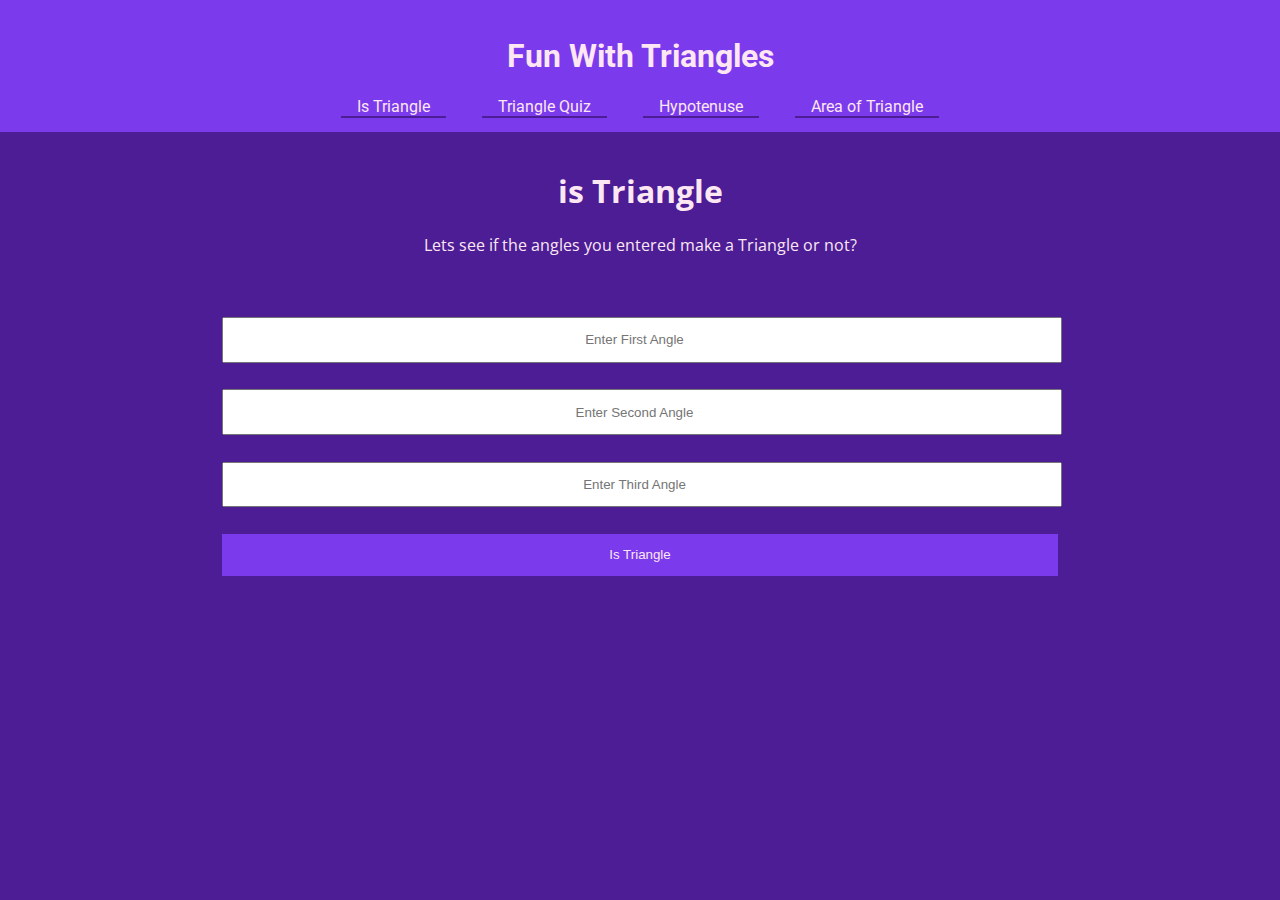
<file: index.html>
<!DOCTYPE html>
<html>
  <head>
    <title>TryAngle</title>
    <meta name="viewport" content="width=device-width, initial-scale=1.0" />
    <meta charset="UTF-8" />
    <link rel="stylesheet" href="styles.css" />
  </head>

  <body>
    <header>
      <h1>Fun With Triangles</h1>
      <a href="/">Is Triangle</a>
      <a href="/quiz.html">Triangle Quiz</a>
      <a href="/hypotenuse.html">Hypotenuse</a>
      <a href="/area-of-triangle.html">Area of Triangle</a>
    </header>
    <div class="container">
      <h1>is Triangle</h1>
      <p>Lets see if the angles you entered make a Triangle or not?</p>
      <div class="input-div">
        <input id="angle" type="number" placeholder="enter first angle" />

        <input id="angle" type="number" placeholder="enter second angle" />

        <input id="angle" type="number" placeholder="enter third angle" />
        <button id="is-triangle">Is Triangle</button>
        <h2 id="is-triangle-result"></h2>
      </div>
    </div>
    <script src="istriangle.js"></script>
  </body>
</html>
</file>
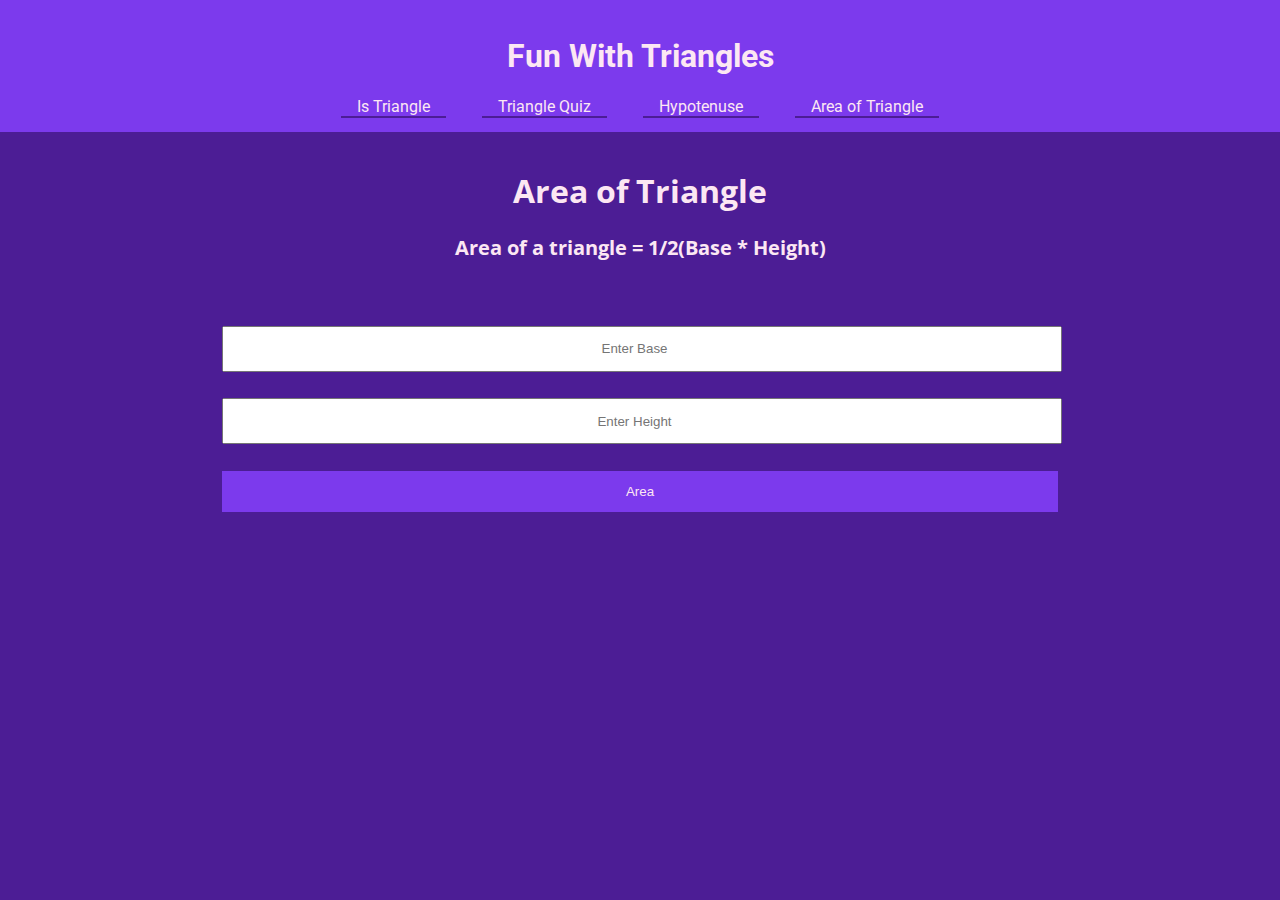
<file: area-of-triangle.html>
<!DOCTYPE html>
<html>
  <head>
    <title>TryAngle</title>
    <meta name="viewport" content="width=device-width, initial-scale=1.0" />
    <meta charset="UTF-8" />
    <link rel="stylesheet" href="styles.css" />
  </head>

  <body>
    <header>
      <h1>Fun With Triangles</h1>
      <a href="/">Is Triangle</a>
      <a href="/quiz.html">Triangle Quiz</a>
      <a href="/hypotenuse.html">Hypotenuse</a>
      <a href="/area-of-triangle.html">Area of Triangle</a>
    </header>
    <div class="container">
      <h1>Area of Triangle</h1>
      <p style="font-size: 1.25rem; font-weight: bold;">
        Area of a triangle = 1/2(Base * Height)
      </p>
      <div class="input-div">
        <input id="base" type="number" placeholder="enter Base" />

        <input id="height" type="number" placeholder="enter Height" />

        <button id="calculate-area">Area</button>
        <h2 id="area-result"></h2>
      </div>
    </div>

    <script src="area-of-triangle.js"></script>
    </div>
  </body>
</html>
</file>
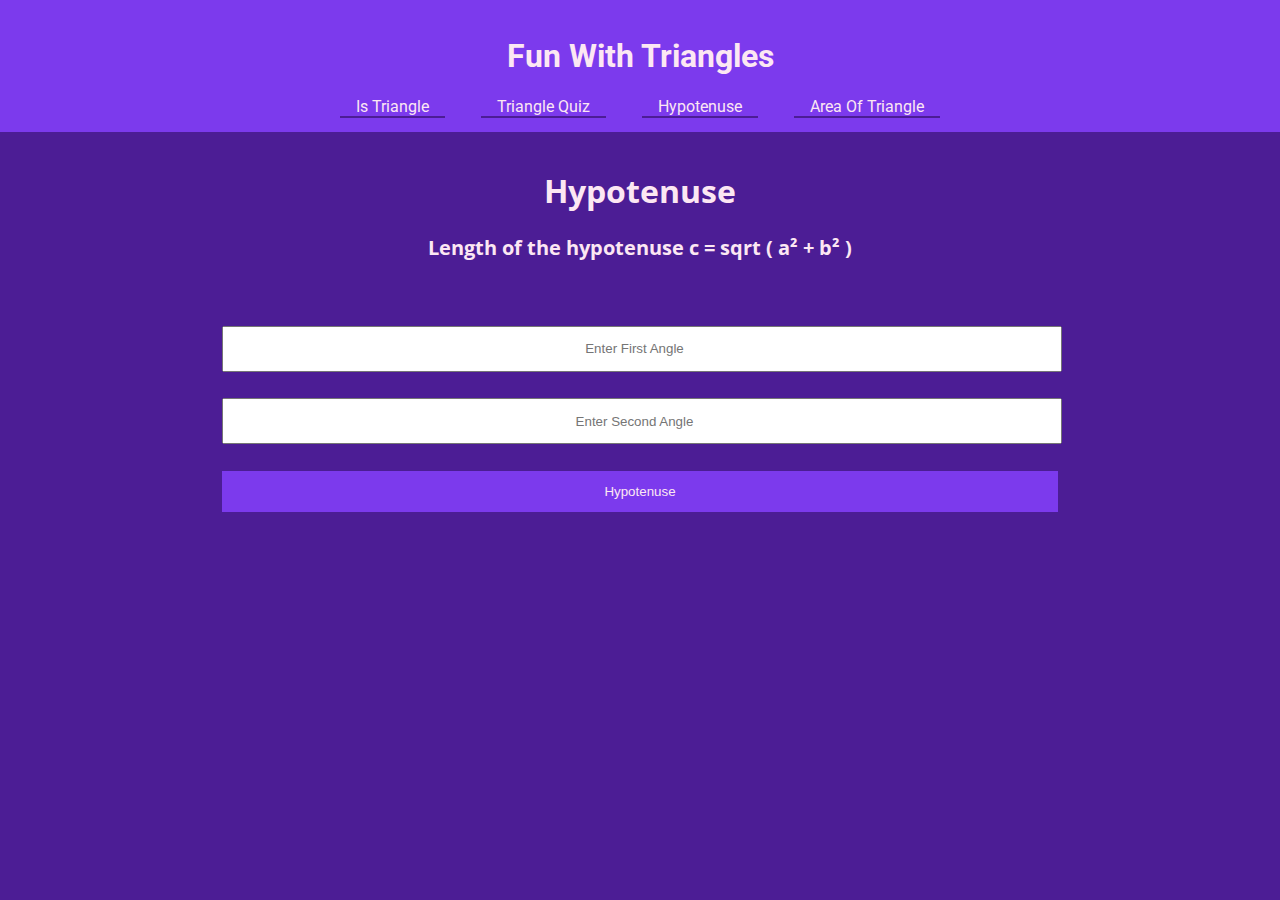
<file: hypotenuse.html>
<!DOCTYPE html>
<html>
  <head>
    <title>TryAngle</title>
    <meta name="viewport" content="width=device-width, initial-scale=1.0" />
    <meta charset="UTF-8" />
    <link rel="stylesheet" href="styles.css" />
  </head>

  <body>
    <header>
      <h1>Fun With Triangles</h1>
      <a href="/">Is Triangle</a>
      <a href="/quiz.html">Triangle Quiz</a>
      <a href="/hypotenuse.html">Hypotenuse</a>
      <a href="/area-of-triangle.html">Area Of Triangle</a>
    </header>
    <div class="container">
      <h1>Hypotenuse</h1>
      <p style="font-size: 1.25rem; font-weight: bold;">
        Length of the hypotenuse c = sqrt ( a² + b² )
      </p>
      <div class="input-div">
        <input id="angle" type="number" placeholder="enter first angle" />

        <input id="angle" type="number" placeholder="enter second angle" />

        <button id="calculate-hypotenuse">Hypotenuse</button>
        <h2 id="hypotenuse-result"></h2>
      </div>
    </div>

    <script src="hypotenuse.js"></script>
  </body>
</html>
</file>
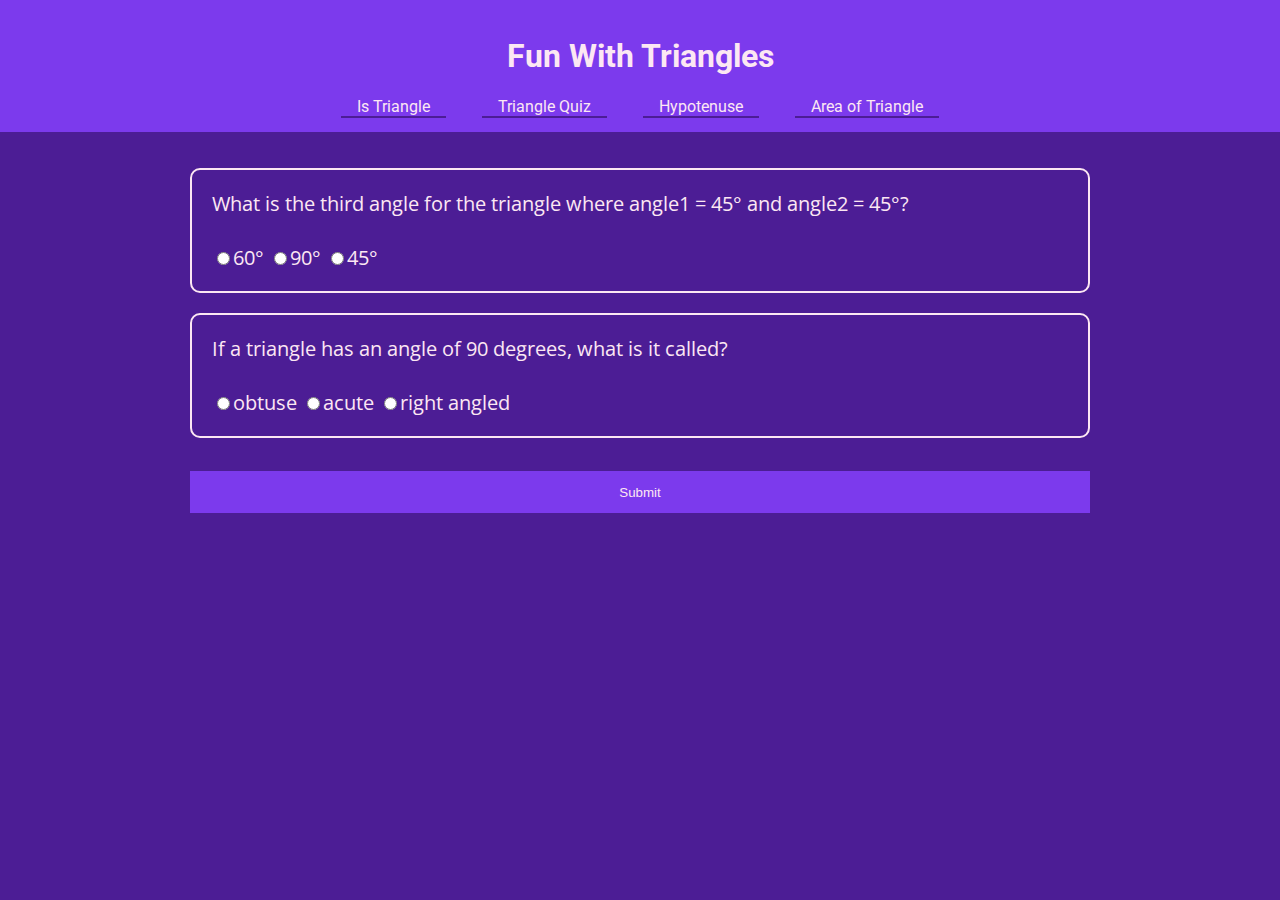
<file: quiz.html>
<!DOCTYPE html>
<html>
  <head>
    <title>TryAngle</title>
    <meta name="viewport" content="width=device-width, initial-scale=1.0" />
    <meta charset="UTF-8" />
    <link rel="stylesheet" href="styles.css" />
  </head>

  <body>
    <header>
      <h1>Fun With Triangles</h1>
      <a href="/">Is Triangle</a>
      <a href="/quiz.html">Triangle Quiz</a>
      <a href="/hypotenuse.html">Hypotenuse</a>
      <a href="/area-of-triangle.html">Area of Triangle</a>
    </header>
    <div class="container">
      <form class="quiz-form">
        <p class="ques">
          What is the third angle for the triangle where angle1 = 45° and angle2
          = 45°?
          <br />
          <br />
          <input type="radio" value="60°" name="ques1" />60°
          <input type="radio" value="90°" name="ques1" />90°
          <input type="radio" value="45°" name="ques1" />45°
        </p>

        <p class="ques">
          If a triangle has an angle of 90 degrees, what is it called?
          <br />
          <br />
          <input type="radio" value="obtuse" name="ques2" />obtuse
          <input type="radio" value="acute" name="ques2" />acute
          <input type="radio" value="right angled" name="ques2" />right angled
        </p>
      </form>
      <button type="submit" id="submitBtn">Submit</button>

      <h2 class="result"></h2>
    </div>
    <script src="quiz.js"></script>
  </body>
</html>
</file>
<file: styles.css>
@import url("https://fonts.googleapis.com/css2?family=Roboto:wght@700&display=swap");
@import url("https://fonts.googleapis.com/css2?family=Open+Sans:wght@300&display=swap");

:root {
  --bg-color: #4C1D95;
  --text-color: #fce7f3;
  --header-color: #7C3AED;
}

body {
  font-family: sans-serif;
  margin: 0;
  padding: 0;
  box-sizing: border-box;
  background-color: var(--bg-color);
  color: var(--text-color);
  text-align: center;
}

header {
  margin: 0;
  padding: 1em;
  background-color: var(--header-color);
  font-family: "Roboto", sans-serif;
}
a {
  margin: 0em 1em;
  color: var(--text-color);
  text-decoration: none;
  border-bottom: 2px solid var(--bg-color);
  padding: 0em 1em;
}

.container {
  margin: auto;
  padding: 1em;
  max-width: 900px;
  font-family: "Open Sans", sans-serif;
  /* border: 2px solid yellow; */
}
/* is triangle */

.input-div {
  /* border: 5px solid green; */
  padding: 2em;
  text-align: center;
}

#angle,
#is-triangle,
#submitBtn,
#calculate-hypotenuse,
#base,
#height,
#calculate-area {
  padding: 1em 0em;
  max-width: 100%;
  width: 100%;
  margin: 1em 0em;
  text-align: center;
  text-transform: capitalize;
  outline: none;
}

#is-triangle,
#submitBtn,
#calculate-hypotenuse,
#calculate-area {
  background-color: var(--header-color);
  border: none;
  color: var(--text-color);
}

/* Triangle quiz */

.ques {
  border: 2px solid var(--text-color);
  padding: 1em;
  border-radius: 10px;
  font-size: 1.25rem;
  text-align: left;
}
</file>
